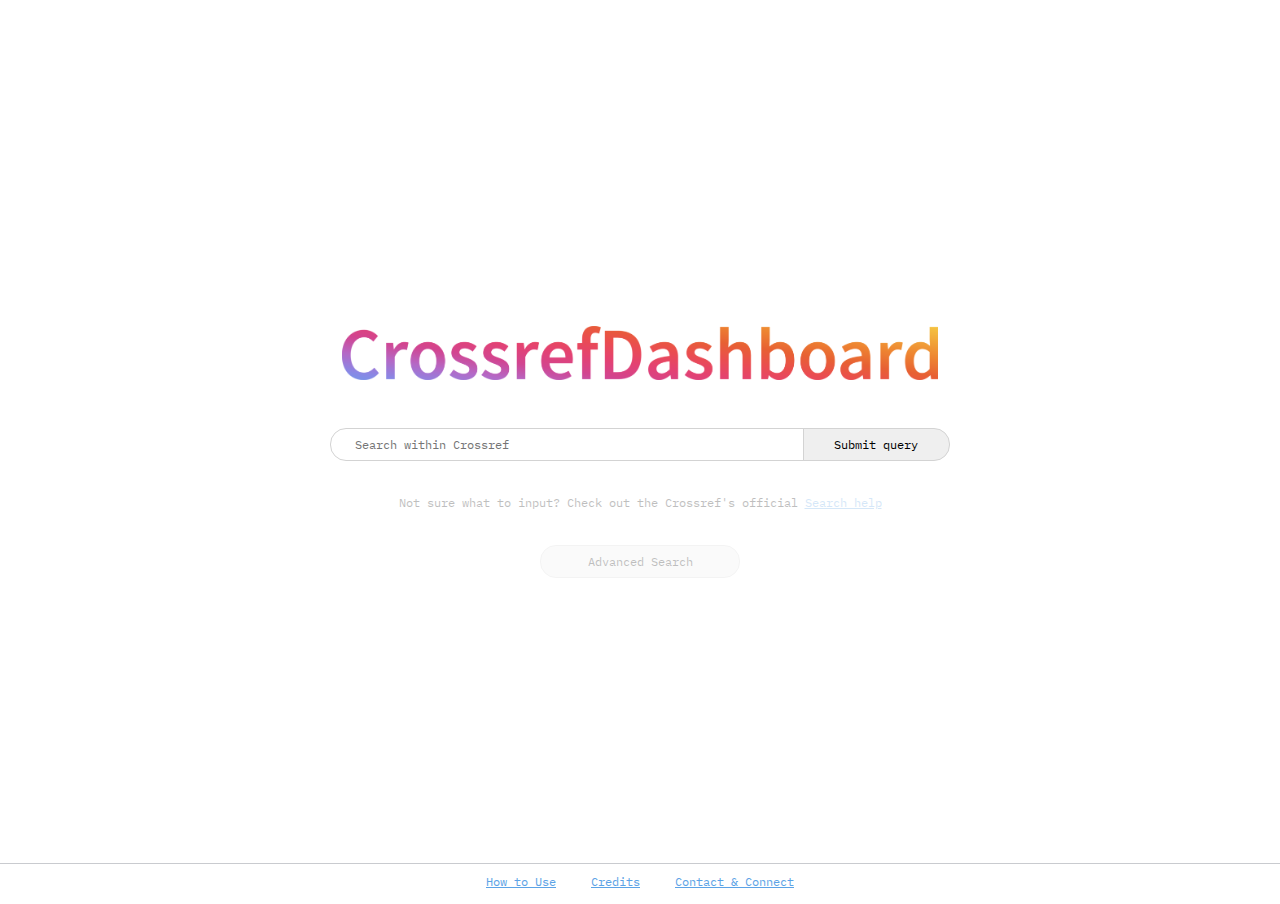
<file: index.html>
<!DOCTYPE html>
<html>  
<head>  
    <title>Crossref Dashboard</title>

    <!--Google Fonts-->
    <link rel="preconnect" href="https://fonts.googleapis.com">
    <link rel="preconnect" href="https://fonts.gstatic.com" crossorigin>
    <link href="https://fonts.googleapis.com/css2?family=IBM+Plex+Mono&display=swap" rel="stylesheet">  
    <link rel="preconnect" href="https://fonts.googleapis.com">
    <link rel="preconnect" href="https://fonts.gstatic.com" crossorigin>
    <link href="https://fonts.googleapis.com/css2?family=Open+Sans:wght@300;500;600;700&display=swap" rel="stylesheet">

    <!--CSS stylesheet-->
    <link rel="stylesheet" href="homeStyle.css">

    <!--jQuery import-->
    <script src="https://code.jquery.com/jquery-3.7.0.min.js" integrity="sha256-2Pmvv0kuTBOenSvLm6bvfBSSHrUJ+3A7x6P5Ebd07/g=" crossorigin="anonymous"></script>

    <!--dashboard-search.js script-->
    <script src="dashboard-search.js"></script>
</head>  


<body>
    <!--div to contain everything, imposes height limit to page-->
        <!--2nd Strip: Main Body, search bar etc.-->
        <div id="search-div" class="vertical-stack">
            <div class="logo"><img src="CD-logo.png" width="50%vw"></div>
            <div class="search-bar-container">
                <form id="query-form" action="dashboard-results.html" method="GET" accept-charset="utf-8"> 
                    <input type="text" class="search-bar" name="userQuery-query.title" id="userQuery" placeholder="Search within Crossref"/>
                    <button type="submit" id="query-button" class="search">Submit query</button>
                </form>
            </div>
            <div class="query-text-container">
                <p class="text-below-bar">Not sure what to input? Check out the Crossref's official <a href="https://search.Crossref.org/help/search" target="_blank">Search help</a></p>
                <p class="text-below-bar" id="advanced-search-note"></p>
            </div>
            <div id="switch-search" class="search-bar-container">
                <button class="switch-search" id="switch-search-btn">Advanced Search</button>
            </div>
        </div>
        <!--3rd Strip-->
        <div class="nav-container">
            <ul>
                <li class="nav-item"><a href="dashboard-how-to-use.html">How to Use</a></li>
                <li class="nav-item"><a href="dashboard-credits.html">Credits</a></li>
                <li class="nav-item"><a href="dashboard-contact.html">Contact & Connect</a></li>
            </ul>
        </div>
</body>
</file>
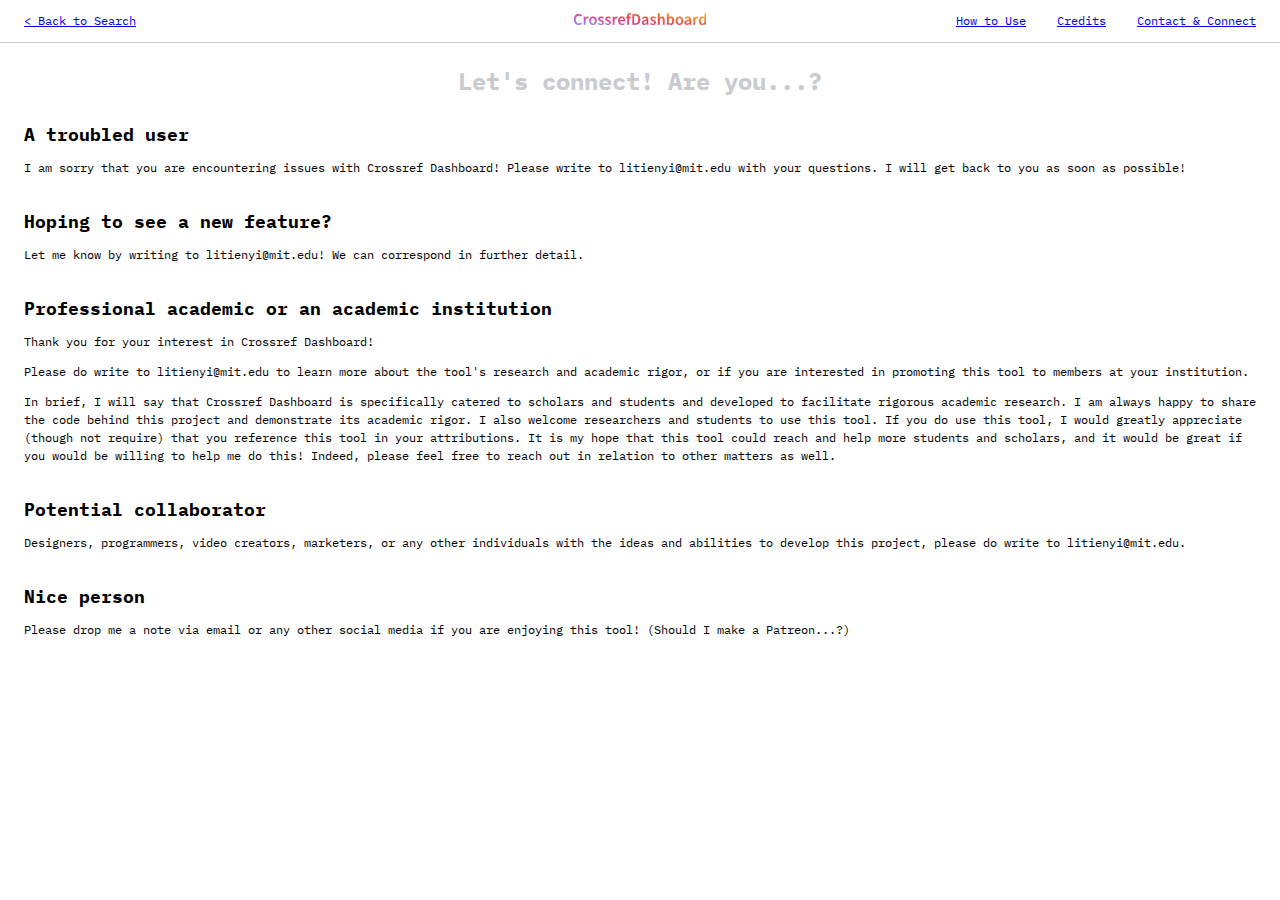
<file: dashboard-contact.html>
<!DOCTYPE html>
<html lang="en">
<head>
    <meta charset="UTF-8">
    <meta name="viewport" content="width=device-width, initial-scale=1.0">
    <title>Crossref Dashboard | Contact</title>

    <!--Google Fonts-->
    <link rel="preconnect" href="https://fonts.googleapis.com">
    <link rel="preconnect" href="https://fonts.gstatic.com" crossorigin>
    <link href="https://fonts.googleapis.com/css2?family=IBM+Plex+Mono&display=swap" rel="stylesheet">  
    <link rel="preconnect" href="https://fonts.googleapis.com">
    <link rel="preconnect" href="https://fonts.gstatic.com" crossorigin>
    <link href="https://fonts.googleapis.com/css2?family=Open+Sans:wght@300;500;600;700&display=swap" rel="stylesheet">

    <!--CSS stylesheet-->
    <link rel="stylesheet" href="otherStyle.css">

</head>
<body>
    <div class="nav-container">
        <div class="nav-1"><a href="index.html"> < Back to Search</a></div>
        <div class="nav-2"><img src="CD-logo.png" height="12px"></div>
        <ul class="nav-3">
            <li class="nav-item"><a href="dashboard-how-to-use.html">How to Use</a></li>
            <li class="nav-item"><a href="dashboard-credits.html">Credits</a></li>
            <li class="nav-item"><a href="dashboard-contact.html">Contact & Connect</a></li>
        </ul>
    </div>
    <h1>Let's connect! Are you...?</h1>
    <div class="strip">
        <h2>A troubled user</h2>
        <p>I am sorry that you are encountering issues with Crossref Dashboard!
            Please write to litienyi@mit.edu with your questions. 
            I will get back to you as soon as possible!</p>
    </div>
    <div class="strip">
        <h2>Hoping to see a new feature?</h2>
        <p>Let me know by writing to litienyi@mit.edu! We can correspond in further detail.</p>
    </div>
    <div class="strip">
        <h2>Professional academic or an academic institution</h2>
        <p>Thank you for your interest in Crossref Dashboard!</p>
        <p>Please do write to litienyi@mit.edu to learn more about the tool's research and academic rigor, or if you are interested in promoting this tool to members at your institution.</p>
        <p>In brief, I will say that Crossref Dashboard is specifically catered to scholars and students and developed to facilitate rigorous academic research. 
            I am always happy to share the code behind this project and demonstrate its academic rigor.
            I also welcome researchers and students to use this tool. If you do use this tool, I would greatly appreciate (though not require) that you reference this tool in your attributions.
            It is my hope that this tool could reach and help more students and scholars, and it would be great if 
            you would be willing to help me do this! Indeed, please feel free to reach out
            in relation to other matters as well. </p>
    </div>
    <div class="strip">
        <h2>Potential collaborator</h2>
        <p>Designers, programmers, video creators, marketers, or any other individuals with the ideas and abilities to develop this project, please do write to litienyi@mit.edu.</p>
    </div>
    <div class="strip">
        <h2>Nice person</h2>
        <p>Please drop me a note via email or any other social media if you are enjoying this tool! (Should I make a Patreon...?)</p>
    </div>    
</body>
</html>
</file>
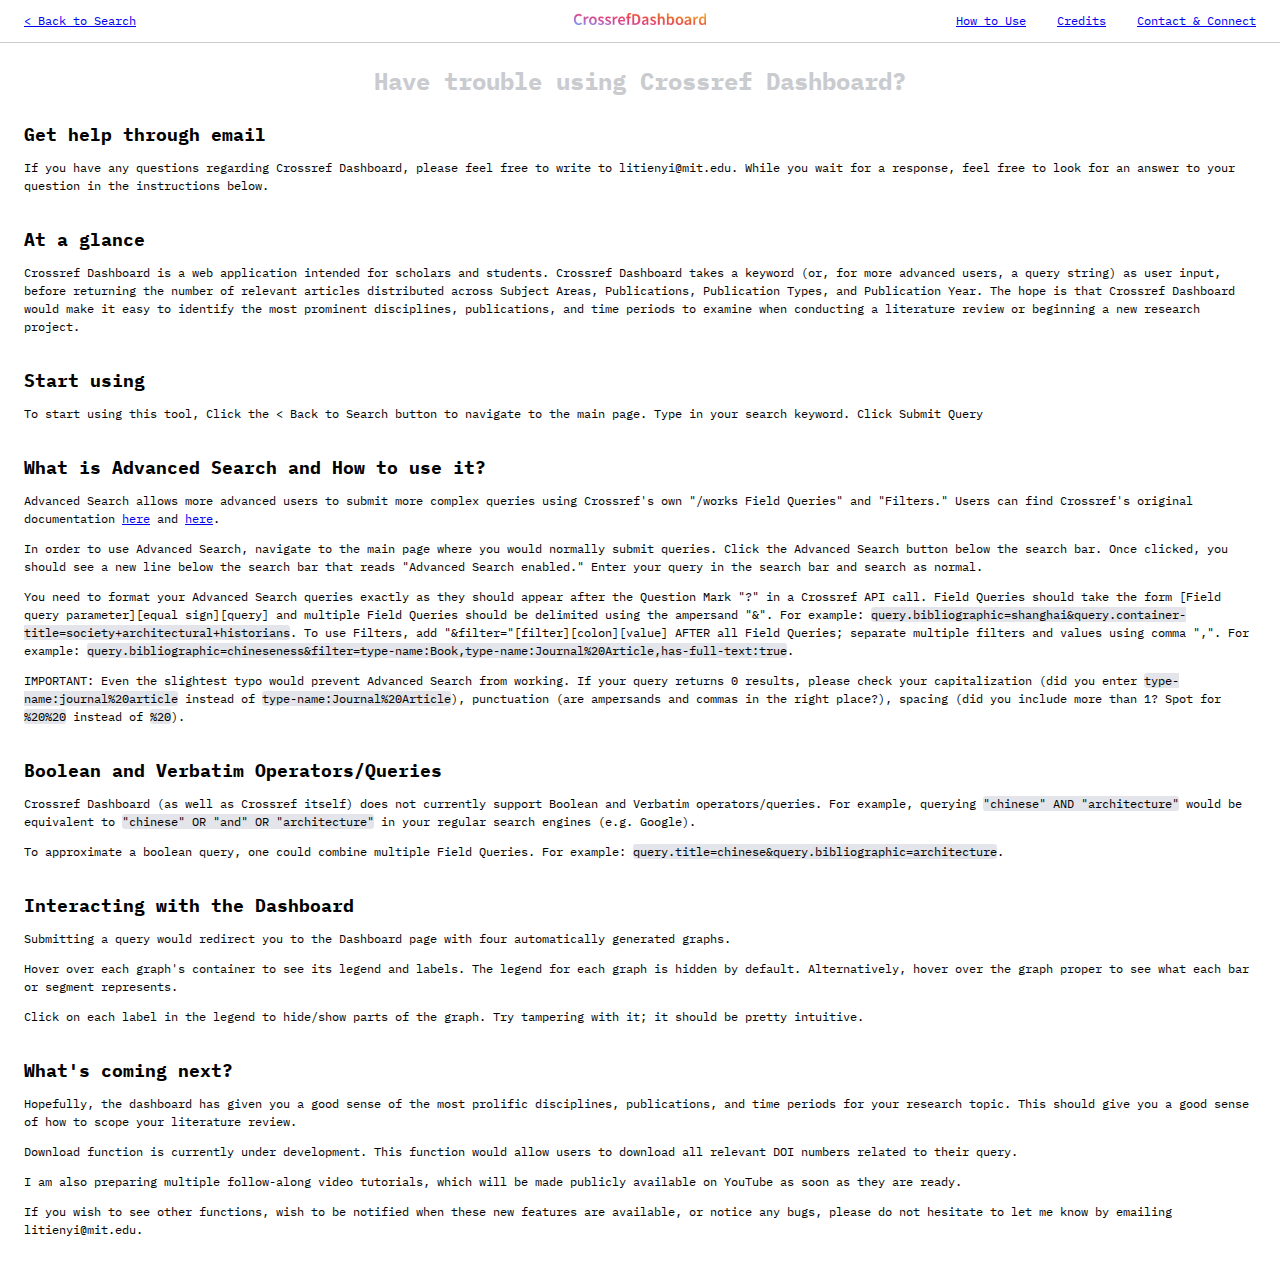
<file: dashboard-how-to-use.html>
<!DOCTYPE html>
<html lang="en">
<head>
    <meta charset="UTF-8">
    <meta name="viewport" content="width=device-width, initial-scale=1.0">
    <title>Crossref Dashboard | How-to</title>

    <!--Google Fonts-->
    <link rel="preconnect" href="https://fonts.googleapis.com">
    <link rel="preconnect" href="https://fonts.gstatic.com" crossorigin>
    <link href="https://fonts.googleapis.com/css2?family=IBM+Plex+Mono&display=swap" rel="stylesheet">  
    <link rel="preconnect" href="https://fonts.googleapis.com">
    <link rel="preconnect" href="https://fonts.gstatic.com" crossorigin>
    <link href="https://fonts.googleapis.com/css2?family=Open+Sans:wght@300;500;600;700&display=swap" rel="stylesheet">

    <!--CSS stylesheet-->
    <link rel="stylesheet" href="otherStyle.css">

</head>
<body>
    <div class="nav-container">
        <div class="nav-1"><a href="index.html"> < Back to Search</a></div>
        <div class="nav-2"><img src="CD-logo.png" height="12px"></div>
        <ul class="nav-3">
            <li class="nav-item"><a href="dashboard-how-to-use.html">How to Use</a></li>
            <li class="nav-item"><a href="dashboard-credits.html">Credits</a></li>
            <li class="nav-item"><a href="dashboard-contact.html">Contact & Connect</a></li>
        </ul>
    </div>
    <h1>Have trouble using Crossref Dashboard?</h1>
    <div class="strip">
        <h2>Get help through email</h2>
        <p>If you have any questions regarding Crossref Dashboard, please feel free to write to
            litienyi@mit.edu. While you wait for a response, feel free to look for an answer to your question in the instructions below.</p>
    </div>  
    <div class="strip">
        <h2>At a glance</h2>
        <p>Crossref Dashboard is a web application intended for scholars and 
            students. Crossref Dashboard takes a keyword (or, for more advanced 
            users, a query string) as user input, before returning the number 
            of relevant articles distributed across Subject Areas, Publications, 
            Publication Types, and Publication Year. The hope is that Crossref 
            Dashboard would make it easy to identify the most prominent disciplines, 
            publications, and time periods to examine when conducting a literature 
            review or beginning a new research project.</p>
    </div>
    <div class="strip">
        <h2>Start using</h2>
        <p>To start using this tool, Click the < Back to Search button to navigate to the main page. 
            Type in your search keyword. Click Submit Query</p>
    </div>
    <div class="strip">
        <h2>What is Advanced Search and How to use it?</h2>
        <p>Advanced Search allows more advanced users to submit more complex queries using Crossref's own "/works Field Queries" and "Filters." Users can find Crossref's original documentation <a href="https://github.com/Crossref/rest-api-doc#works-field-queries">here</a> and <a href="https://github.com/Crossref/rest-api-doc#filter-names">here</a>.</p>
        <p>In order to use Advanced Search, navigate to the main page where you would normally submit queries. Click the Advanced Search button below the search bar. Once clicked, you should see a new line below the search bar that reads "Advanced Search enabled." Enter your query in the search bar and search as normal.</p>
        <p>You need to format your Advanced Search queries exactly as they should appear after the Question Mark "?" in a Crossref API call. 
            Field Queries should take the form [Field query parameter][equal sign][query] and multiple Field Queries should be delimited using the ampersand "&". For example: <a class="code">query.bibliographic=shanghai&query.container-title=society+architectural+historians</a>. To use Filters, add "&filter="[filter][colon][value] AFTER all Field Queries; separate multiple filters and values using comma ",". For example: <a class="code">query.bibliographic=chineseness&filter=type-name:Book,type-name:Journal%20Article,has-full-text:true</a>.</p>
        <p>IMPORTANT: Even the slightest typo would prevent Advanced Search from working. If your query returns 0 results, please check your capitalization (did you enter <a class="code">type-name:journal%20article</a> instead of <a class="code">type-name:Journal%20Article</a>), punctuation (are ampersands and commas in the right place?), spacing (did you include more than 1? Spot for <a class="code">%20%20</a> instead of <a class="code">%20</a>).</p>
    </div>
    <div class="strip">
        <h2>Boolean and Verbatim Operators/Queries</h2>
        <p>Crossref Dashboard (as well as Crossref itself) does not currently support Boolean and Verbatim operators/queries. For example, querying <a class="code">"chinese" AND "architecture"</a> would be equivalent to <a class="code">"chinese" OR "and" OR "architecture"</a> in your regular search engines (e.g. Google).</p>
        <p>To approximate a boolean query, one could combine multiple Field Queries. For example: <a class="code">query.title=chinese&query.bibliographic=architecture</a>.</p>
    </div>
    <div class="strip">
        <h2>Interacting with the Dashboard</h2>
        <p>Submitting a query would redirect you to the Dashboard page with four automatically generated graphs.</p>
        <p>Hover over each graph's container to see its legend and labels. The legend for each graph is hidden by default. Alternatively, hover over the graph proper to see what each bar or segment represents.</p>
        <p>Click on each label in the legend to hide/show parts of the graph. Try tampering with it; it should be pretty intuitive.</p>
    </div>
    <div class="strip">
        <h2>What's coming next?</h2>
        <p>Hopefully, the dashboard has given you a good sense of the most prolific disciplines, publications, and time periods for your research topic. This should give you a good sense of how to scope your literature review.</p>
        <p>Download function is currently under development. This function would allow users to download all relevant DOI numbers related to their query.</p>
        <p>I am also preparing multiple follow-along video tutorials, which will be made publicly available on YouTube as soon as they are ready.</p>
        <p>If you wish to see other functions, wish to be notified when these new features are available, or notice any bugs, please do not hesitate to let me know by emailing litienyi@mit.edu.</p>
    </div>   
</body>
</html>
</file>
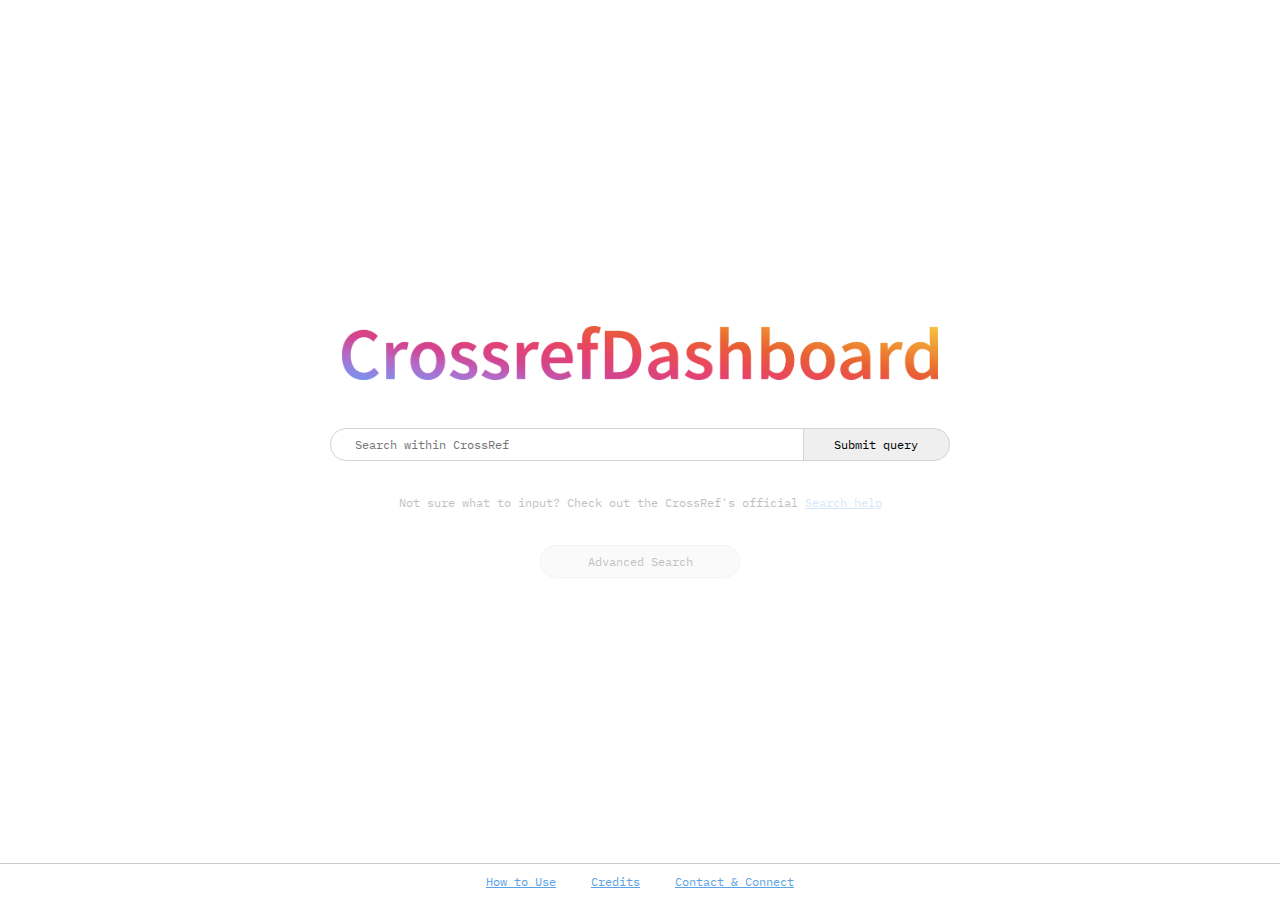
<file: dashboard-search.html>
<!DOCTYPE html>
<html>  
<head>  
    <title>Your CrossRef Dashboard</title>

    <!--Google Fonts-->
    <link rel="preconnect" href="https://fonts.googleapis.com">
    <link rel="preconnect" href="https://fonts.gstatic.com" crossorigin>
    <link href="https://fonts.googleapis.com/css2?family=IBM+Plex+Mono&display=swap" rel="stylesheet">  
    <link rel="preconnect" href="https://fonts.googleapis.com">
    <link rel="preconnect" href="https://fonts.gstatic.com" crossorigin>
    <link href="https://fonts.googleapis.com/css2?family=Open+Sans:wght@300;500;600;700&display=swap" rel="stylesheet">

    <!--CSS stylesheet-->
    <link rel="stylesheet" href="homeStyle.css">

    <!--jQuery import-->
    <script src="https://code.jquery.com/jquery-3.7.0.min.js" integrity="sha256-2Pmvv0kuTBOenSvLm6bvfBSSHrUJ+3A7x6P5Ebd07/g=" crossorigin="anonymous"></script>

    <!--dashboard-search.js script-->
    <script src="dashboard-search.js"></script>
</head>  


<body>
    <!--div to contain everything, imposes height limit to page-->
        <!--2nd Strip: Main Body, search bar etc.-->
        <div id="search-div" class="vertical-stack">
            <div class="logo"><img src="CD-logo.png" width="50%vw"></div>
            <div class="search-bar-container">
                <form id="query-form" action="dashboard-results.html" method="GET" accept-charset="utf-8"> 
                    <input type="text" class="search-bar" name="userQuery-query.title" id="userQuery" placeholder="Search within CrossRef"/>
                    <button type="submit" id="query-button" class="search">Submit query</button>
                </form>
            </div>
            <div class="query-text-container">
                <p class="text-below-bar">Not sure what to input? Check out the CrossRef's official <a href="https://search.crossref.org/help/search" target="_blank">Search help</a></p>
                <p class="text-below-bar" id="advanced-search-note"></p>
            </div>
            <div id="switch-search" class="search-bar-container">
                <button class="switch-search" id="switch-search-btn">Advanced Search</button>
            </div>
        </div>
        <!--3rd Strip-->
        <div class="nav-container">
            <ul>
                <li class="nav-item"><a href="dashboard-how-to-use.html">How to Use</a></li>
                <li class="nav-item"><a href="dashboard-credits.html">Credits</a></li>
                <li class="nav-item"><a href="dashboard-contact.html">Contact & Connect</a></li>
            </ul>
        </div>
</body>
</file>
<file: homeStyle.css>
body {
    font-family: IBM Plex Mono;
    font-size: 12px;
    line-height: 1em;
    padding: 1em;
}

/* BIG CONTAINER -- used for spacing out children <div>s vertically */
.big-container {
    display: flex;
    flex-direction: column;
    justify-content: space-between;
    height: 95vh;
}

/* CORNER TEXT STYLE */

.corner-text {
    margin: 0;
    vertical-align: top;
    width: 25%;
    /* min-width: 360px; */
}

.ct-left {
    text-align: justify;
    justify-content: left;
}

.ct-right {
    text-align: justify;
    justify-content: flex-end;
}

.ct-container {
    margin: 0;
    padding: 6px;
    display: flex;
    justify-content: space-between;
}

/* QUERY STRIP STYLE */
.search-bar-container {
    display: flex;
    /* height: 100%; So that query-container takes up all remaining height*/
    width: 50%;
    align-self: center;
    align-items: center;
    justify-content: center;
    margin: 2em;
}

.query-text-container {
    display: block;
    /* height: 100%; So that query-container takes up all remaining height*/
    width: 50%;
    align-self: center;
    align-items: center;
    justify-content: center;
}

input {
    width: 100%;
}

form {
    width: 100%;
    display: flex;
}

.search-bar {
    display: flex;
    margin: 0;
    border: 1px solid lightgray;
    border-radius: 16px 0 0 16px;
    padding: 8px 8px 8px 24px; 
    font-family: IBM Plex Mono;
    font-size: 1em;
    &::-webkit-search-cancel-button {
        -webkit-appearance: none;
      }
    &:focus {
        z-index: 2;
        outline-color: #5CA3E6;
        outline-style: solid;
        outline-width: 2px;
        outline-offset: -2px;
    }
}

button {
    font-size: 1em;
}

button.search {
    display: flex;
    justify-content:center;
    margin: 0;
    width: 200px;
    padding: 8px;
    border-radius: 0 16px 16px 0;
    border: 1px solid lightgray;
    margin-left: -2px;
    font-family: IBM Plex Mono;
    overflow: hidden;
    white-space: nowrap;
    &:hover {
        z-index: 2;
        outline-color: #5CA3E6;
        outline-style: solid;
        outline-width: 2px;
        outline-offset: -2px;
    }
    &:active {
        outline-color: #5CA3E6;
        color: #5CA3E6;
    }
}

button.switch-search {
    width: 200px;
    display: flex;
    justify-content:center;
    align-self: center;
    margin: 0;
    padding: 8px;
    border-radius: 16px;
    border: 1px solid lightgray;
    font-family: IBM Plex Mono;
    overflow: hidden;
    white-space: nowrap;
    opacity: 25%;
    &:hover {
        z-index: 2;
        outline-color: #5CA3E6;
        outline-style: solid;
        outline-width: 2px;
        outline-offset: -2px;
        opacity: 100%;
    }
    &:active {
        outline-color: #5CA3E6;
        color: #5CA3E6;
    }
}

.vertical-stack {
    display: flex;
    flex-direction: column;
    height: calc(100vh - 3em);
    justify-content: center;
}

a {
    color: #5CA3E6;
}

.text-below-bar {
    text-align: center;
    align-items: center;
    opacity: 25%;
    &:hover{
        opacity: 100%;
    }
}

.nav-container {
    display: flex;
    /* justify-content: space-between; */
    position: fixed;
    justify-content: center;
    bottom: 0;
    left: 0;
    width: calc(100% - 4em);
    border-top-width: 1px;
    border-top-style: solid;
    border-top-color: #C9CBCF;
    background-color: white;
    list-style-type: none;
    padding: 0 2em 0 2em;
    .nav-item {
        display: inline;
    }
}

ul {
    display: flex;
    list-style-type: none;
    padding: 0;
    width: 25%;
    justify-content: space-between;
}

.logo {
    display: flex;
    justify-content: center;
    margin: 2em;
}
</file>
<file: otherStyle.css>
body {
    font-family: IBM Plex Mono;
    font-size: 12px;
    line-height: 1.5em;
    margin: 6em 2em 2em 2em;
    height: 100%;
  }

  .nav-container {
    display: flex;
    /* justify-content: space-between; */
    position: fixed;
    justify-content: space-between;
    top: 0;
    left: 0;
    width: calc(100% - 4em);
    border-bottom-width: 1px;
    border-bottom-style: solid;
    border-bottom-color: #C9CBCF;
    background-color: white;
    list-style-type: none;
    padding: 0 2em 0 2em;
    .nav-1, .nav-2, .nav-3 {
        margin: 1em 0 1em 0;
        padding: 0;
        
    }
    .nav-1 { 
        color: #5CA3E6;
        z-index: 2;
    }
    .nav-2 {
        width: calc(100% - 4em); 
        position: absolute; 
        text-align: center;
    }
    .nav-3 {
        z-index: 2;
    }
    .nav-item {
        display: inline;
        padding: 0 0 0 2em;
    }
}

h1 {
    font-size: 24px;
    text-align: center;
    color: #C9CBCF;
}

h2 {
    font-size: 18px;
    font-weight: 700;
}

h3 {
    font-size: 12px;
    text-decoration: underline;
}

.strip {
    margin: 3em 0 0 0;
}

.code {
    border-radius: 0.25em; 
    background-color: #e3e5ea;
}
</file>
